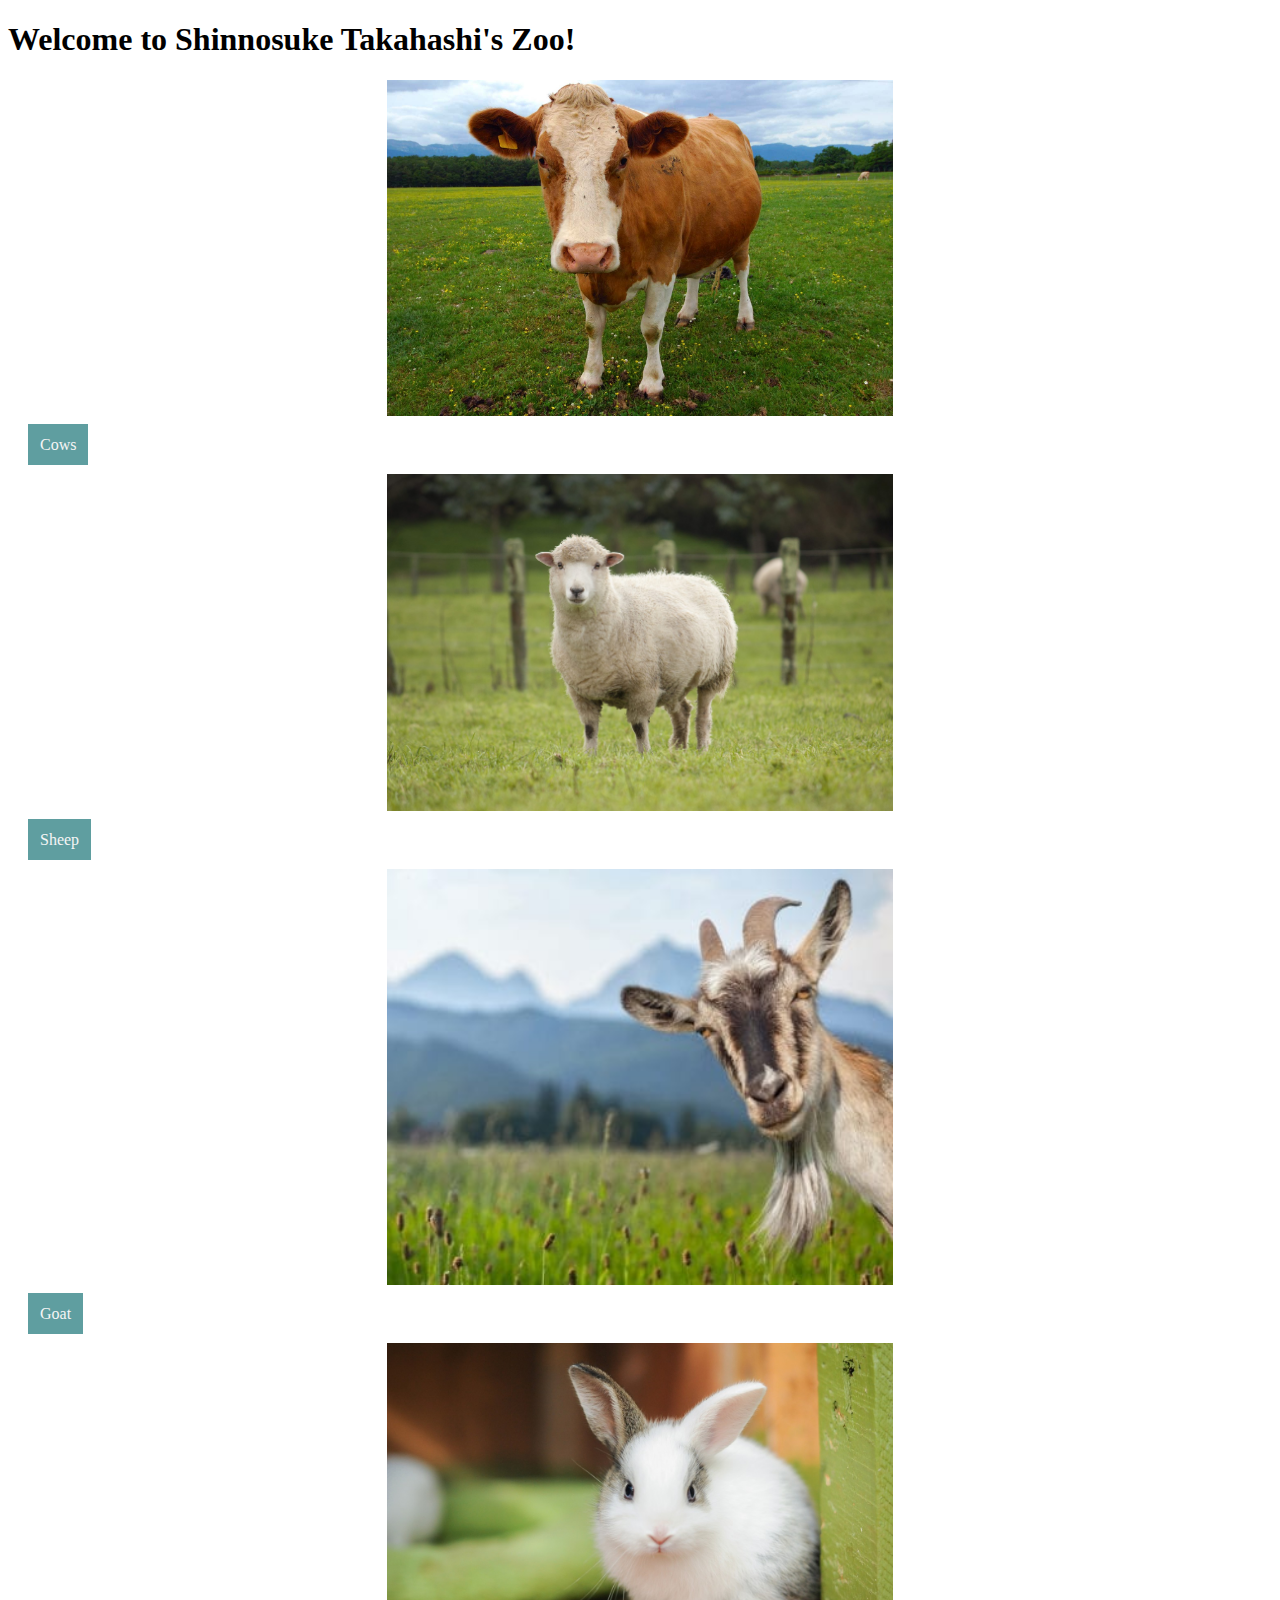
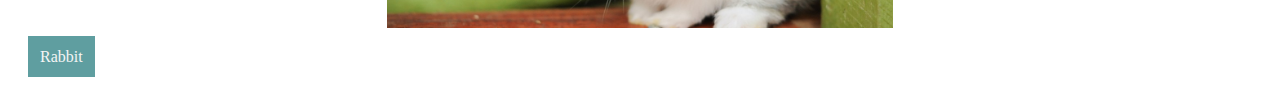
<file: index.html>
<!DOCTYPE html>

<head>
        <!-- General meta-->
    <meta name="viewport" content="width=device-width, initial-scale=1.0">
    <meta charset="UTF-8">

    <title>Shinnosuke Takahashi's Zoo</title>

    <link rel="stylesheet" type="text/css" href="css/index.css">
</head>

<body>
    <h1>Welcome to Shinnosuke Takahashi's Zoo!</h1>
    <img src="img/cow.jpg" alt="cow">
    <div class="link">
        <a href="cows.html">Cows</a>
    </div>

    <img src="img/sheep.jpg" alt="sheep">
    <div class="link">
        <a href="sheep.html">Sheep</a>
    </div>

    <img src="img/goat.jpg" alt="goat">
    <div class="link">
        <a href="goat.html">Goat</a>
    </div>

    <img src="img/rabbit.jpg" alt="rabbit">
    <div class="link">
        <a href="rabbit.html">Rabbit</a>
    </div>
</body>
</file>
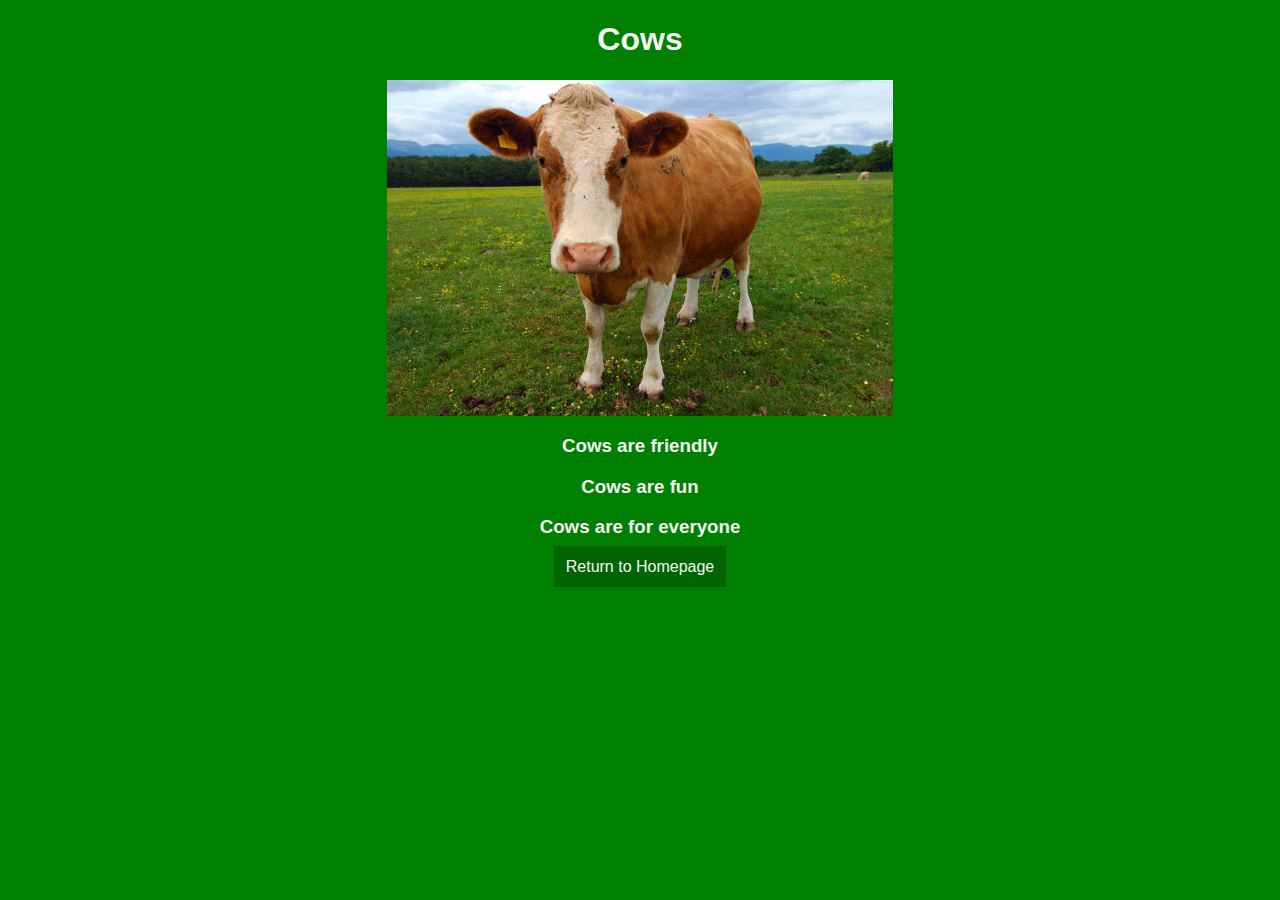
<file: cows.html>
<!DOCTYPE html>
<head>
    <meta name = "viewport" content="width=device0midth, initial-scale=1.0">
    <meta charset="UTF-8">

    <title>Cows</title>

    <link rel="stylesheet" type="text/css" href="css/cows.css">
</head>
<body>
    <h1>Cows</h1>
    <img src="img/cow.jpg" alt ="this is a cow. moooooo!">
    <h3>Cows are friendly</h3>
    <h3>Cows are fun</h3>
    <h3>Cows are for everyone</h3>
    
    <div class="link">
        <a href="index.html">Return to Homepage</a>
    </div>
</body>
</file>
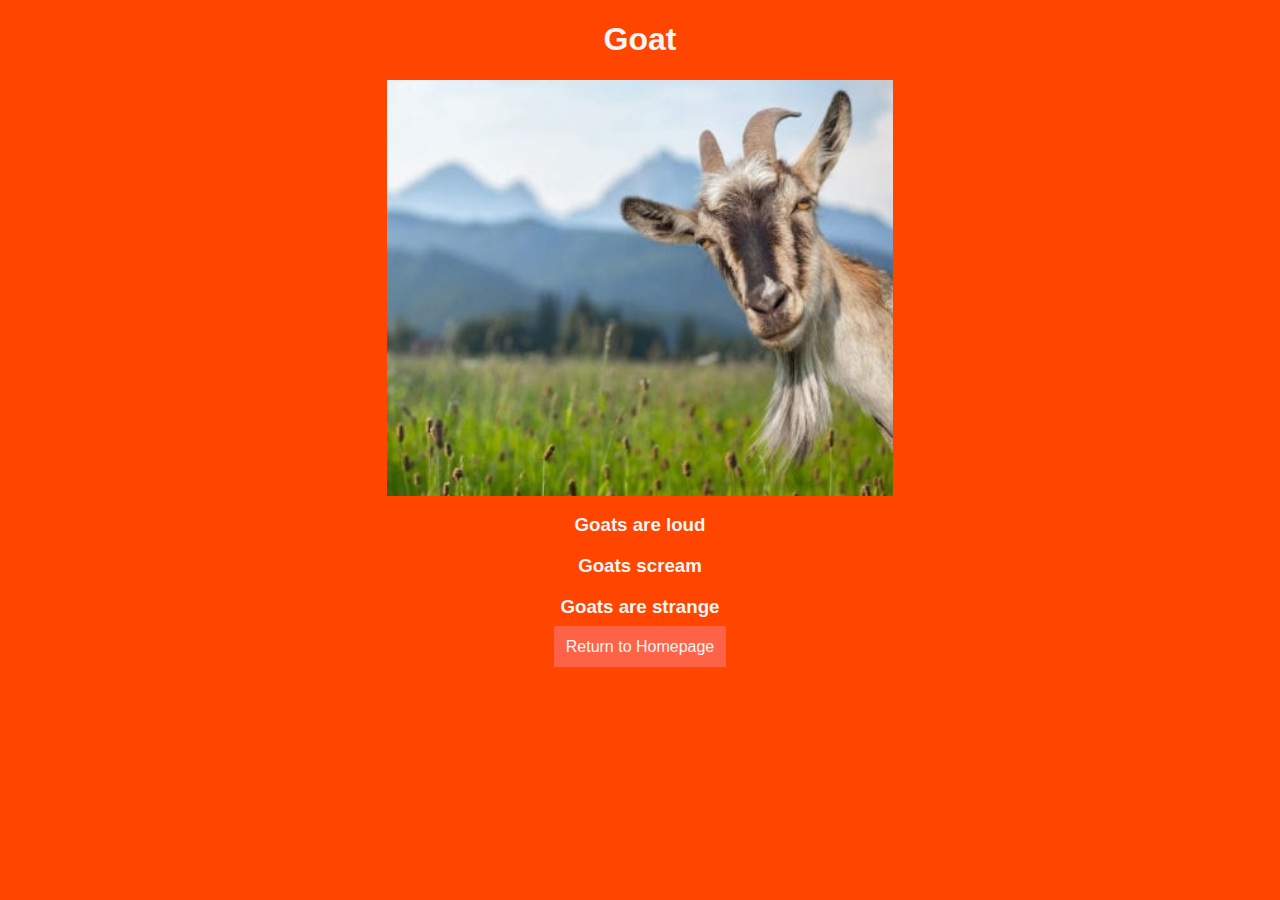
<file: goat.html>
<!DOCTYPE html>
<head>
    <meta name = "viewport" content="width=device0midth, initial-scale=1.0">
    <meta charset="UTF-8">

    <title>Goat</title>

    <link rel="stylesheet" type="text/css" href="css/goat.css">
</head>
<body>
    <h1>Goat</h1>
    <img src="img/goat.jpg" alt="this is a goat. AHHHHHHHHHH!!!!">
    <h3>Goats are loud</h3>
    <h3>Goats scream</h3>
    <h3>Goats are strange</h3>
    
    <div class="link">
        <a href="index.html">Return to Homepage</a>
    </div>
</body>
</file>
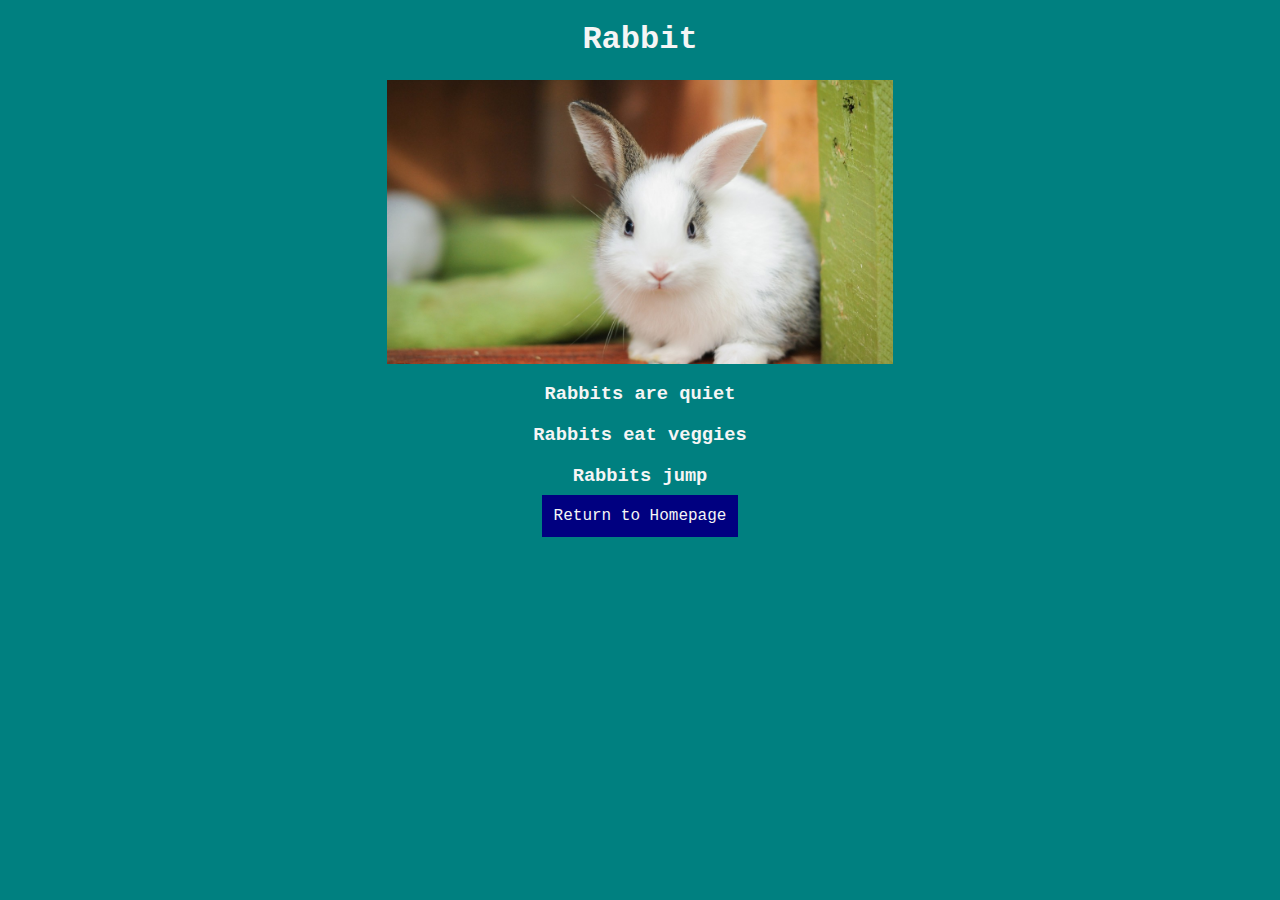
<file: rabbit.html>
<!DOCTYPE html>
<head>
    <meta name = "viewport" content="width=device0midth, initial-scale=1.0">
    <meta charset="UTF-8">

    <title>Rabbit</title>

    <link rel="stylesheet" type="text/css" href="css/rabbit.css">
</head>
<body>
    <h1>Rabbit</h1>
    <img src="img/rabbit.jpg" alt="this is a rabbit..... they are silent......">
    <h3>Rabbits are quiet</h3>
    <h3>Rabbits eat veggies</h3>
    <h3>Rabbits jump</h3>

    <div class="link">
        <a href="index.html">Return to Homepage</a>
    </div>
</body>
</file>
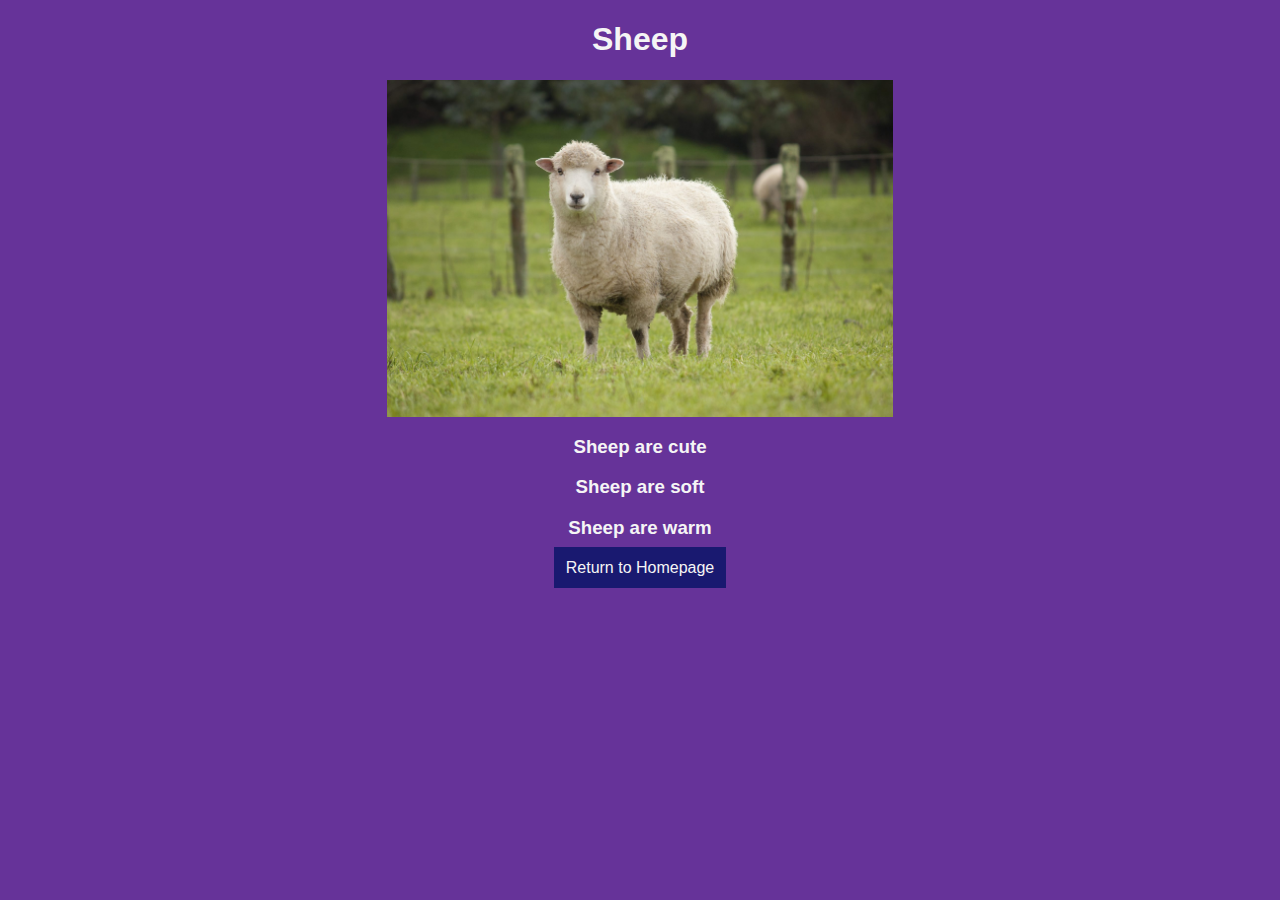
<file: sheep.html>
<!DOCTYPE html>
<head>
    <meta name = "viewport" content="width=device0midth, initial-scale=1.0">
    <meta charset="UTF-8">

    <title>Sheep</title>

    <link rel="stylesheet" type="text/css" href="css/sheep.css">
</head>
<body>
    <h1>Sheep</h1>
    <img src="img/sheep.jpg" alt="this is a sheep. meeeeeeh!">
    <h3>Sheep are cute</h3>
    <h3>Sheep are soft</h3>
    <h3>Sheep are warm</h3>
    
    <div class="link">
        <a href="index.html">Return to Homepage</a>
    </div>
</body>
</file>
<file: css/index.css>
body {
    font-family:'Times New Roman', sans-serif;
    background-color:darkblue
    text-align: center;
}

a {
    text-decoration: none;
    color: whitesmoke;
    background-color: cadetblue;
    padding: 12px;
}

img {
    display: block;
    margin-left: auto;
    margin-right: auto;
    width: 40%
}

.link {
    margin: 20px;
}
</file>
<file: css/cows.css>
* {
    text-align: center;
    font-family: "Helvetica", sans-serif;
    color: whitesmoke;
}

body {
    background-color:green
}

a {
    text-decoration: none;
    background-color:darkgreen;
    padding: 12px;
}

img {
    display: block;
    margin-left: auto;
    margin-right: auto;
    width: 40%
}

.link {
    margin: 20px;
}
</file>
<file: css/goat.css>
* {
    text-align: center;
    font-family: "Arial", serif;
    color: whitesmoke;
}

body {
    background-color:orangered;
}

a {
    text-decoration: none;
    background-color:tomato;
    padding: 12px;
}

img {
    display: block;
    margin-left: auto;
    margin-right: auto;
    width: 40%
}

.link {
    margin: 20px;
}
</file>
<file: css/rabbit.css>
* {
    text-align: center;
    font-family: "Courier New", serif;
    color: whitesmoke;
}

body {
    background-color:teal
}

a {
    text-decoration: none;
    background-color:navy;
    padding: 12px;
}

img {
    display: block;
    margin-left: auto;
    margin-right: auto;
    width: 40%
}

.link {
    margin: 20px;
}
</file>
<file: css/sheep.css>
* {
    text-align: center;
    font-family: "Impact", sans-serif;
    color: whitesmoke;
}

body {
    background-color:rebeccapurple
}

a {
    text-decoration: none;
    background-color:midnightblue;
    padding: 12px;
}

img {
    display: block;
    margin-left: auto;
    margin-right: auto;
    width: 40%
}

.link {
    margin: 20px;
}
</file>
